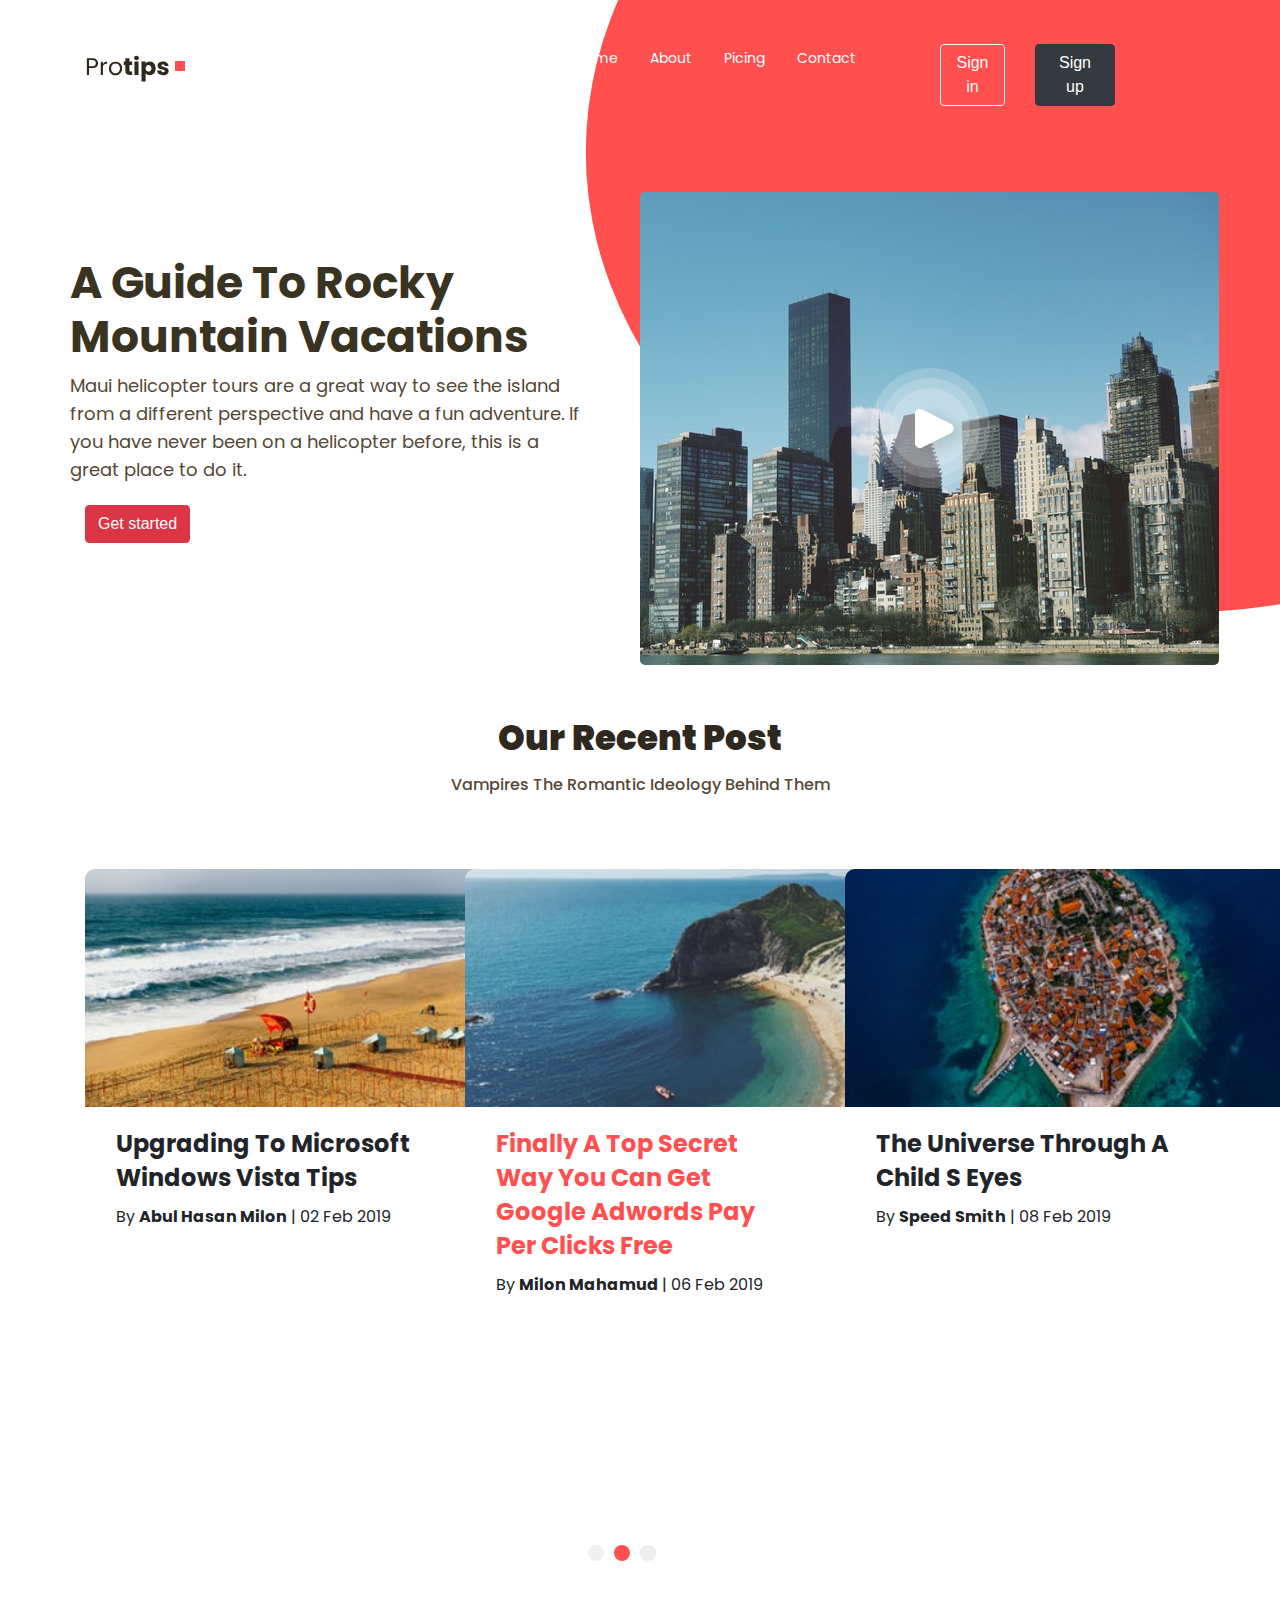
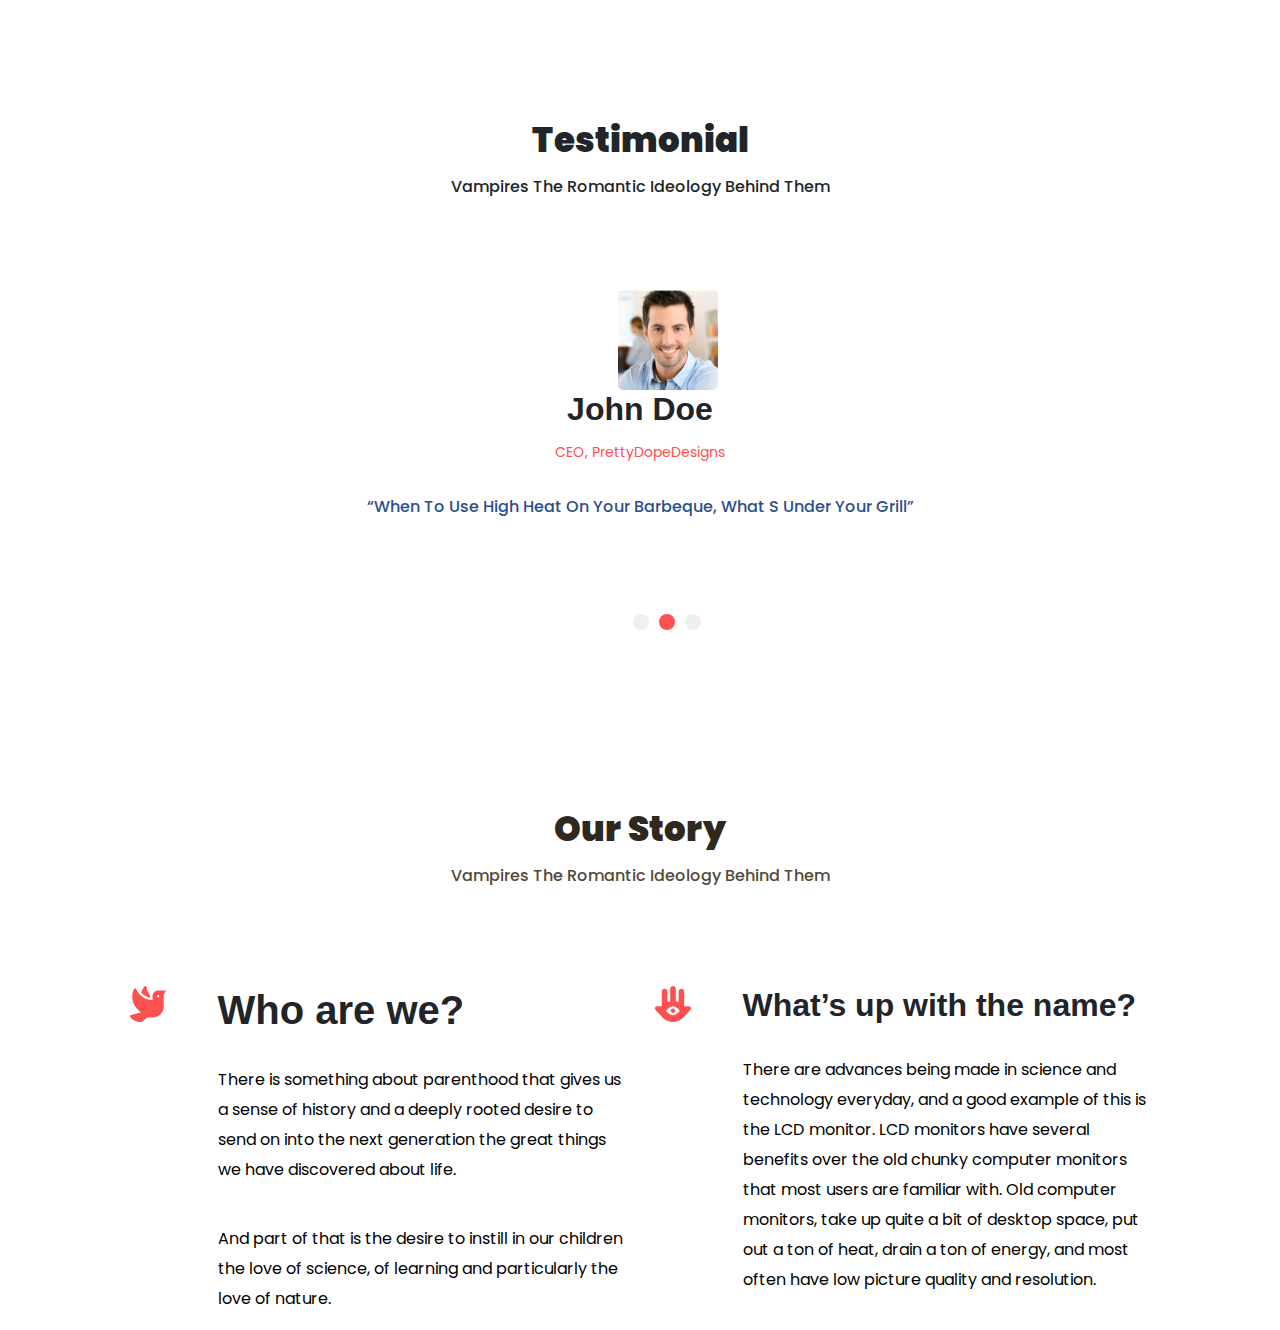
<file: Encabezado,1,4,5,6/index.html>
<!DOCTYPE html>
<html lang="es-MX">

<head>
    <meta charset="UTF-8">
    <meta name="viewport" content="width=device-width, initial-scale=1.0">
    <title>Document</title>
    <link rel="stylesheet" href="https://stackpath.bootstrapcdn.com/bootstrap/4.5.2/css/bootstrap.min.css" />
    <link href="https://fonts.googleapis.com/css2?family=Poppins:wght@200&display=swap" rel="stylesheet">
    <link rel="stylesheet" href="Styles.css" />
</head>

<body>
    <div class="row ovalo">
        <img src="Images/ovalo.svg" alt="">
    </div>
    <!--Inicia primera seccion-->
    <div class="container">
        <div class="row">
            <div class="col-sm-1">
                <a href="/" class=logo>
                    <img src="Images/Logo.svg" alt="">
                </a>
            </div>
            <div class="col-sm-4 offset-sm-4 text-right">
                <nav>
                    <ul class="nav">
                        <li class="nav-item"><a href="#" class="nav-link">Home</a></li>
                        <li class="nav-item"><a href="#" class="nav-link">About</a></li>
                        <li class="nav-item"><a href="#" class="nav-link">Picing</a></li>
                        <li class="nav-item"><a href="#" class="nav-link">Contact</a></li>
                    </ul>
                </nav>
            </div>
            <div class="col-sm-1  text-right">
                <div class="buttom" role="group" aria-label="Basic example">
                    <button type="button" class="btn btn-outline-light">Sign in</button>
                </div>
            </div>
            <div class="col-sm-2  text-right"id=boton>
                <div class="buttom2" role="group" aria-label="Basic example">
                    <button type="button" class="btn btn-dark">Sign up</button>
                </div>
            </div>
        </div>
    </div>
    <!--Acaba primera seccion-->
    <!--Inicia segunda seccion-->
    <div class="col-sm-6 offset-sm-6">
        <div class="row edificios">
            <img src="Images/edificios.svg" alt="">
        </div>
    </div>

    <div class="container" id=menu>
        <div class="row texto">
            <h1>A Guide To Rocky Mountain Vacations </h1>
            <p> Maui helicopter tours are a great way to see the island from a different perspective and have
                a fun adventure. If you have never been on a helicopter before, this is a great place to do it.
            </p>
        </div>
        <div class="buttom3" role="group" aria-label="Basic example">
            <button type="button" class="btn btn-danger">Get started</button>
        </div>
    </div>
    <!--Acaba segunda seccion-->
    <!--Inicia sexta-seccion-->
    <div class="container" id=sexta-seccion>
        <div class="row texto-centrado">
            <div class="col-sm-12 text-center">
                <h1> <strong>Our Recent Post </strong> </h1>
                <p> Vampires The Romantic Ideology Behind Them</p>
            </div>
        </div>
        <div class="row secciones">
            <div class="col-sm-4">
                <div class="card-1" style="width: 28rem;">
                    <img src="Images/playa-1.svg" class="card-img-top" alt="">
                    <div class="card-body">
                        <h5>Upgrading To Microsoft Windows Vista Tips </h5>
                        <p>By <strong>Abul Hasan Milon</strong> | 02 Feb 2019 </p>
                    </div>
                </div>
            </div>
            <div class="col-sm-4">
                <div class="card-2" style="width: 28rem;">
                    <img src="Images/playa-2.svg" class="card-img-top" alt="">
                    <div class="card-body">
                        <h6>Finally A Top Secret Way You Can Get Google Adwords Pay Per Clicks Free</h6>
                        <p> By <strong>Milon Mahamud </strong> | 06 Feb 2019</p>
                    </div>
                </div>
            </div>
            <div class="col-sm-4">
                <div class="card-3" style="width: 28rem;">
                    <img src="Images/playa-3.svg" class="card-img-top" alt="">
                    <div class="card-body">
                        <h5>The Universe Through A Child S Eyes</h5>
                        <p> By <strong>Speed Smith</strong> | 08 Feb 2019</p>
                    </div>
                </div>
            </div>
            <div class="imagen">
                <img src="Images/circulos-pequeños.svg" id="circulos" alt="">
            </div>
        </div>
    </div>
    <!--Acaba sexta-seccion-->
<!--Inicia cuarta seccion-->
<div class="container" id=cuarta-seccion>
    <div class="row texto-centrado2">
        <div class="col-sm-12 text-center">
            <h1> <strong>Testimonial</strong> </h1>
            <p>Vampires The Romantic Ideology Behind Them</p>
        </div>
    </div>
    <div class="imagen">
        <div class="col-sm-12 text-center">
        <img src="Images/perfil.svg"alt="">
            </div>
        </div>
        <div class="container" id=cuarta-seccion>
            <div class="row texto-centrado3">
                <div class="col-sm-12 text-center">
                    <h2> <strong>John Doe</strong> </h2>
                    <p>CEO, PrettyDopeDesigns</p>
                    </div>
                </div>
                <div class="container" id=cuarta-seccion>
                    <div class="row texto-centrado4">
                        <div class="col-sm-12 text-center">
                            <p>“When To Use High Heat On Your Barbeque, What S Under Your Grill”</p>
                        </div>
                    </div>
              </div>
        <div class="imagen">
            <div class="col-sm-12 text-center">
            <img src="Images/circulos-pequeños.svg" id="circulos" alt="">
        </div>
     </div>
      <!--Inicia quinta-seccion-->
      <div class="container" id=quinta-seccion>
        <div class="row texto-centrado">
            <div class="col-sm-12 text-center">
                <h1> <strong>Our Story</strong> </h1>
                <p>Vampires The Romantic Ideology Behind Them</p>
            </div>
        </div>
        <div class="container" id=quinta-seccion2>
            <div class="row cuadors">
                <div class="col-sm 1">
                    <a href="/"class=paloma>
                        <img src="Images/paloma.svg" alt="">
                        </a>
                </div>
                <div class="col-sm-5">            
                    <h1> <strong>Who are we?</strong> </h1>
                    <p>There is something about parenthood that gives us a sense of history and a deeply rooted desire to send on into the next generation the great things we have discovered about life.
                    </p>
                    <p>And part of that is the desire to instill in our children the love of science, of learning and particularly the love of nature. </p>
                </div>
                <div class="col-sm 1">
                    <a href="/"class=mano>
                    <img src="Images/mano.svg" alt="">
                    </a>
                </div>
                <div class="col-sm-5">
                    <h2> <strong>What’s up with the name?</strong> </h2>
                    <p>There are advances being made in science and technology everyday, and a good example of this is the LCD monitor. 
                    LCD monitors have several benefits over the old chunky computer monitors that most users are familiar with.
                     Old computer monitors, take up quite a bit of desktop space, put out a ton of heat, drain a ton of energy, 
                     and most often have low picture quality and resolution.
                                </p>
                </div>

            </div>
        </div>            


</body>

</html>
</file>
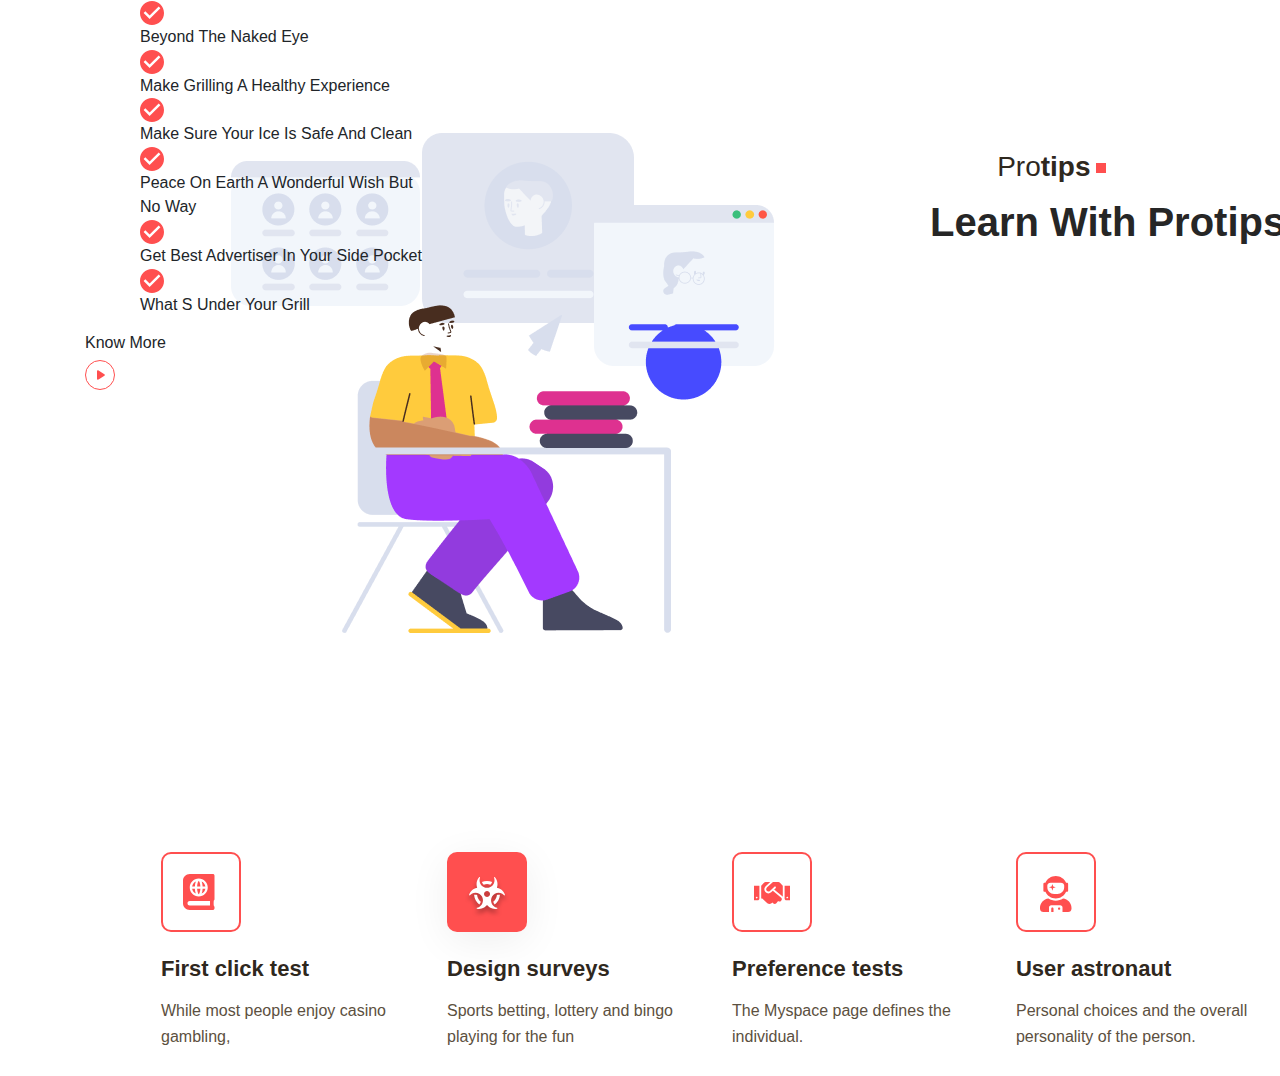
<file: Segundo_Parcial_Sketch.html>
<!DOCTYPE html>
<html>
<head>

	<meta charset="utf-8">
	<meta  name="viewport" content="width=device-width, initial-scale=1.0" />
	<link rel="stylesheet" type="text/css" href=https://stackpath.bootstrapcdn.com/bootstrap/4.5.2/css/bootstrap.min.css>
	<link rel="stylesheet" type="text/css" href="CSS/Segundo_Parcial_Sketch_Style.css">

	<title>Sketch del segundo parcial</title>
	
</head>
<body>


	<div class="Iconos">
		<div class="container">
			<div class="row">
				<div class="col-sm-15">

					<div class="FirstClick">
						<div class="Rectangulo">
						<div class="PrimerClic"><img src="IMAGES/atlas.svg"></div>
						</div>
						<h1>First click test</h1>
						<p>While most people enjoy casino gambling,</p>
					</div>

					<div class="DesignSurveys">
						<div class="RectanguloRed">
							<div class="Biohazard"><img src="IMAGES/biohazard.svg"></div>
						</div>
						<h1>Design surveys</h1>
						<p>Sports betting, lottery and bingo playing for the fun</p>
					</div>

					<div class="PreferenceTests">
						<div class="RectanguloPreference">
							<div class="HandShake"><img src="IMAGES/handshake.svg"></div>
						</div>
						<h1>Preference tests</h1>
						<p>The Myspace page defines the individual.</p>
					</div>

					<div class="UserAstronaut">
						<div class="RectanguloUser">
							<div class="Usuario"><img src="IMAGES/user-astronaut.svg"></div>
						</div>
						<h1>User astronaut</h1>
						<p>Personal choices and the overall personality of the person. </p>
					</div>

				</div>
			</div>
		</div>
	</div>

		<div class="AboutUs">
		<div class="container">
			<div class="row">
				<div class="col-sm-8">

					<div class="Protips">

						<h3>Pro<strong>tips</strong></h3>
					</div>
						<div class="CuadritoRojo"><img src="IMAGES/Rectangle.svg"></div>

					

					<div class="LearnWithPropits">
						<h2>Learn With Protips</h2>
					</div>

					<div class="Ilustration"><img src="IMAGES/illustrator.png"></div>

					<div class="Listado">
						<div class="col-sm-6">
							<ul type="none" class="ProtipsList">
								<div class="PrimerListado">
									<div class="Shape01"><img src="IMAGES/Shape.svg"></div>
									<li>Beyond The Naked Eye</li></div>

								<div class="SegundoListado">
									<div class="Shape02"><img src="IMAGES/Shape.svg"></div>
									<li>Make Grilling A Healthy Experience</li></div>

								<div class="TercerListado">
									<div class="Shape03"><img src="IMAGES/Shape.svg"></div>
									<li>Make Sure Your Ice Is Safe And Clean</li></div>

								<div class="CuartoListado">
									<div class="Shape04"><img src="IMAGES/Shape.svg"></div>
									<li>Peace On Earth A Wonderful Wish But No Way</li></div>

								<div class="QuintoListado">
									<div class="Shape05"><img src="IMAGES/Shape.svg"></div>
									<li>Get Best Advertiser In Your Side Pocket</li></div>

								<div class="SextoListado">
									<div class="Shape06"><img src="IMAGES/Shape.svg"></div>
									<li>What S Under Your Grill</li></div>
							</ul>
						</div>
					</div>
					
					<div class="ButtonKnowMore">
						<h6>Know More</h6>
					</div>

					<div class="WatchMore">
						<div class="VideoIcon"><img src="IMAGES/Group 6.svg"></div>
					</div>
					
				</div>
			</div>
		</div>
	</div>

</body>
</html>
</file>
<file: Encabezado,1,4,5,6/Styles.css>
/*font-family: 'Poppins', sans-serif;*/
.ovalo{
    position: absolute;
    left: 600px;
}

.logo{  
    padding-top: 49px;
    display: block;
}

.nav-link{  
  padding-top: 44px;
  height: 28px;
  font-family: 'Poppins', sans-serif;
  font-style: normal;
  font-weight: normal;
  font-size: 14px;
  line-height: 28px;
  color: #FFFFFF;
}
.buttom{    
    padding-top: 44px;
    display: block;
    
}
.boton{ 
    width: 80px;
}
.buttom2{   
    padding-top:  44px;
    width: 80px;
    display: block;
}
/*acaba primera*/
.texto{
    padding-top: 150px;
    width: 518px;
    height: 331px;
}
 .texto h1{    
    font-family: 'Poppins', sans-serif;
    font-style: normal;
    font-weight: bold;
    font-size: 44px;
    line-height: 54px;
    color: #3B3322 ;
}
 .texto p{
    font-family: 'Poppins', sans-serif;
    font-style: normal;
    font-weight: normal;
    font-size: 18px;
    line-height: 28px;
    color: #544835;
}
.buttom3{   
    padding-top: 68px;
    width: 200px;
    margin-right: 200px;
    display: flex;
}
.edificios{

    position: absolute;
    bottom: 0px;
    top: 86px; 
  
}
  

/*inica sexta-seccion*/
.texto-centrado{
    padding-top: 170px;
}
.texto-centrado h1{
    font-family: 'Poppins', sans-serif;
    font-style: normal;
    font-weight: bold;
    font-size: 34px;
    line-height: 51px;
    color: #2F281E;
    height: 51px;
}
.texto-centrado p{
    font-family: 'Poppins', sans-serif;
    font-style: normal;
    font-weight: 500;
    font-size: 16px;
    line-height: 26px;
    color: #544837 ;
}
.card-body h5{
    font-family: 'Poppins', sans-serif;
    font-style: normal;
    font-weight: bold;
    font-size: 24px;
    line-height: 34px;
}
.card-body p{
    font-family: 'Poppins', sans-serif;
    font-style: normal;
    font-weight: normal;
    font-size: 16px;
    line-height: 28px;
}
.card-body h6{
    font-family: 'Poppins', sans-serif;
    font-style: normal;
    font-weight: bold;
    font-size: 24px;
    line-height: 34px;
    color: #FF4F4F;
}
.secciones {
    padding-top: 55px;
}
.card-body {
    width: 348px;
    height: 359px;
    padding-left: 31px;
}
.imagen{
    padding-left: 518px;
    padding-right: 518px;
    padding-top: 45px;
}
/*Inicia cuarta*/
.texto-centrado2{
    padding-top: 151px;
}
.texto-centrado2 h1{
    font-family: 'Poppins', sans-serif;
    font-style: normal;
    font-weight: bold;
    font-size: 34px;
    line-height: 51px;
}
.texto-centrado2 p{
    font-family: 'Poppins', sans-serif;
    font-style: normal;
    font-weight: 500;
    font-size: 16px;
    line-height: 26px;
}
.texto-centrado3 p{   
  font-size: 14px;
  color:  #FF4F4F;
  font-family: 'Poppins', sans-serif;
  font-weight: 600px;
  line-height: 30px;
}
.texto-centrado4 p{
    font-family: 'Poppins', sans-serif;
    font-weight: 500;
    font-style: normal;
    line-height: 26px;
    font-size: 16px;
    color: #2C4E8B;
    padding-top: 11px;

}
.imagen {
    padding-top: 74px;
}
/*Acaba cuarta*/
/*Inica quinta*/
.cuadros{
    padding-top: 91px;
}
.cuadors{    
    padding-top: 81px;
}
.cuadors p{
    padding-top: 23px;
    font-family: 'Poppins', sans-serif;
    font-weight: normal;
    font-style: normal;
    line-height: 30px;
    font-size: 16px;
    color: #000000;
}
/*Termina quinta*/
</file>
<file: CSS/Segundo_Parcial_Sketch_Style.css>
div.FirstClick h1{
	position: absolute;
	height: 33px;
	left: 0%;
	right: 85.02%;
	top: calc(50% - 33px/2 + 4.5px);

	font-family: 'Poppins', sans-serif;
	font-style: normal;
	font-weight: 600;
	font-size: 22px;
	line-height: 33px;

	color: #2F281E;
}

div.FirstClick p{
	position: absolute;
	left: 0%;
	right: 78.08%;
	top: 65.18%;
	bottom: 11.61%;

	font-family:  'Poppins', sans-serif;
	font-style: normal;
	font-weight: 500;
	font-size: 16px;
	line-height: 26px;

	color: #5C5040;
}

div.Rectangulo{
	position: absolute;
	left: 0%;
	right: 92.69%;
	top: 0%;
	bottom: 64.29%;

	border: 2px solid #FF4F4F;
	border-radius: 10px;
}

div.PrimerClic{
	margin-left: 20px;
	margin-top: 20px;
}

div.RectanguloRed{
	position: absolute;
	left: 26.12%;
	right: 66.58%;
	top: 0%;
	bottom: 64.29%;

	background: #FF4F4F;
	box-shadow: 0px 9px 42px rgba(9, 10, 12, 0.0661604);
	border-radius: 10px;
}   

div.Biohazard{
	margin-left: 18px;
	margin-top: 25px;
}

div.DesignSurveys h1{
	position: absolute;
	height: 33px;
	left: 26.12%;
	right: 58.36%;
	top: calc(50% - 33px/2 + 4.5px);

	font-family: 'Poppins', sans-serif;
	font-style: normal;
	font-weight: 600;
	font-size: 22px;
	line-height: 33px;

	color: #2F281E;
}

div.DesignSurveys p{
	position: absolute;
	left: 26.12%;
	right: 51.96%;
	top: 65.18%;
	bottom: 11.61%;

	font-family: 'Poppins', sans-serif;
	font-style: normal;
	font-weight: 500;
	font-size: 16px;
	line-height: 26px;

	color: #5C5040;
}

div.RectanguloPreference{
	position: absolute;
	left: 52.15%;
	right: 40.55%;
	top: 0%;
	bottom: 64.29%;

	border: 2px solid #FF4F4F;
	border-radius: 10px;
}

div.HandShake{
	margin-top: 26px;
	margin-left: 20px;
}

div.PreferenceTests h1{
	position: absolute;
	height: 33px;
	left: 52.15%;
	right: 31.32%;
	top: calc(50% - 33px/2 + 4.5px);

	font-family:  'Poppins', sans-serif;
	font-style: normal;
	font-weight: 600;
	font-size: 22px;
	line-height: 33px;

	color: #2F281E;
}

div.PreferenceTests p{
	position: absolute;
	left: 52.15%;
	right: 25.94%;
	top: 65.18%;
	bottom: 11.61%;

	font-family:  'Poppins', sans-serif;
	font-style: normal;
	font-weight: 500;
	font-size: 16px;
	line-height: 26px;

	color: #5C5040;
}

div.RectanguloUser{
	position: absolute;
	left: 78.08%;
	right: 14.61%;
	top: 0%;
	bottom: 64.29%;

	border: 2px solid #FF4F4F;
	border-radius: 10px;
}

div.Usuario{
	margin-top: 22px;
	margin-left: 22px;

}
div.UserAstronaut h1{
	position: absolute;
	height: 33px;
	left: 78.08%;
	right: 6.76%;
	top: calc(50% - 33px/2 + 4.5px);

	font-family:'Poppins', sans-serif;
	font-style: normal;
	font-weight: 600;
	font-size: 22px;
	line-height: 33px;

	color: #2F281E;
}

div.UserAstronaut p{
	position: absolute;
	left: 78.08%;
	right: 0%;
	top: 65.18%;
	bottom: 0%;

	font-family:'Poppins', sans-serif;
	font-style: normal;
	font-weight: 500;
	font-size: 16px;
	line-height: 26px;

	color: #5C5040;
}

div.Iconos{
	font-family:  'Poppins', sans-serif;
	position: absolute;
	width: 1095px;
	height: 224px;
	left: 161px;
	top: 852px;	
}
<<<<<<< Updated upstream
/*inicia sexta seccion*/
.texto-centrado{
    padding-top: 108px;
}
.texto-centrado h1{
    font-family: 'Poppins', sans-serif;
    font-style: normal;
    font-weight: bold;
    font-size: 34px;
    line-height: 51px;
    color: #2F281E;
    height: 51px;
}
.texto-centrado p{
    font-family: 'Poppins', sans-serif;
    font-style: normal;
    font-weight: 500;
    font-size: 16px;
    line-height: 26px;
    color: #544837 ;
}
.card-body h5{
    font-family: 'Poppins', sans-serif;
    font-style: normal;
    font-weight: bold;
    font-size: 24px;
    line-height: 34px;
}
.card-body p{
    font-family: 'Poppins', sans-serif;
    font-style: normal;
    font-weight: normal;
    font-size: 16px;
    line-height: 28px;
}
.card-body h6{
    font-family: 'Poppins', sans-serif;
    font-style: normal;
    font-weight: bold;
    font-size: 24px;
    line-height: 34px;
    color: #FF4F4F;
}
.secciones {
    padding-top: 55px;
}
.card-body {
    width: 348px;
    height: 359px;
    padding-left: 31px;
}
.imagen{
    padding-left: 518px;
    padding-right: 518px;
    padding-top: 45px;
}
/*termina sexta seccion*/
.ovalo{
    position: absolute;
    left: 600px;
}

.logo{  
    padding-top: 49px;
    display: block;
}

.nav-link{  
  padding-top: 44px;
  height: 28px;
  font-family: 'Poppins', sans-serif;
  font-style: normal;
  font-weight: normal;
  font-size: 14px;
  line-height: 28px;
  color: #FFFFFF;
}
.buttom{    
    padding-top: 44px;
    display: block;
    
}
.boton{ 
    width: 80px;
}
.buttom2{   
    padding-top:  44px;
    width: 80px;
    display: block;
}
/* acaba primera seccion*/
/*iniica segunda seccion*/
.texto{
    padding-top: 150px;
    width: 518px;
    height: 331px;
}
 .texto h1{    
    font-family: 'Poppins', sans-serif;
    font-style: normal;
    font-weight: bold;
    font-size: 44px;
    line-height: 54px;
    color: #3B3322 ;
}
 .texto p{
    font-family: 'Poppins', sans-serif;
    font-style: normal;
    font-weight: normal;
    font-size: 18px;
    line-height: 28px;
    color: #544835;
}
.buttom3{   
    padding-top: 68px;
    width: 200px;
    margin-right: 200px;
    display: flex;
}
.edificios{

    position: absolute;
    bottom: 0px;
    top: 86px; 
  
}
/*acaba segunda seccion*/
/*Inicia cuarta*/
.texto-centrado2{
    padding-top: 151px;
}
.texto-centrado2 h1{
    font-family: 'Poppins', sans-serif;
    font-style: normal;
    font-weight: bold;
    font-size: 34px;
    line-height: 51px;
}
.texto-centrado2 p{
    font-family: 'Poppins', sans-serif;
    font-style: normal;
    font-weight: 500;
    font-size: 16px;
    line-height: 26px;
}
.texto-centrado3 p{   
  font-size: 14px;
  color:  #FF4F4F;
  font-family: 'Poppins', sans-serif;
  font-weight: 600px;
  line-height: 30px;
}
.texto-centrado4 p{
    font-family: 'Poppins', sans-serif;
    font-weight: 500;
    font-style: normal;
    line-height: 26px;
    font-size: 16px;
    color: #2C4E8B;
    padding-top: 11px;

}
.imagen {
    padding-top: 74px;
}
/*Acaba cuarta*/
/*Inica quinta*/
.cuadros{
    padding-top: 91px;
}
.cuadors{    
    padding-top: 81px;
}
.cuadors p{
    padding-top: 23px;
    font-family: 'Poppins', sans-serif;
    font-weight: normal;
    font-style: normal;
    line-height: 30px;
    font-size: 16px;
    color: #000000;
}
/*Termina quinta*/
=======
div.AboutUs{
	position: absolute;
	width: 1400px;
	height: 730px;
	left: 0px;
	top: 1148px;

}

div.Protips{
	position: absolute;
	height: 36px;
	left: 122%;
	right: 33%;
	top: 150px;
x
	font-family: 'Poppins', sans-serif;
	font-style: normal;
	font-weight: normal;
	font-size: 24px;
	line-height: 36px;

	color: #2F281E;
}

div.CuadritoRojo{
	position: absolute;
	height: 36px;
	left: 135%;
	right: 33%;
	top: 155px;
}

div.LearnWithPropits h2{
	position: absolute;
	height: 60px;
	left: 860px;
	right: 246px;
	top: 192px;
	width: 1000px;

	font-family: 'Poppins', sans-serif;
	font-style: normal;
	font-weight: bold;
	font-size: 40px;
	line-height: 60px;

	color: #262626;
}

div.Ilustration{
	position: absolute;
	width: 543px;
	height: 501px;
	left: 161px;
	top: 133px;
	bottom: 96px;
	size: -220px;
}

/*SEptimaParte*/


div.Subscribe{
	
	position: absolute;
	width: 1110px;
	height: 301px;
	left: 147px;
	top: 3808px;
}
div.Email{
	position: absolute;
	left: 0%;
	right: 0%;
	top: 0%;
	bottom: 0%;

}
div.Subscribe h4{
	font-style: normal;
	font-weight: normal;
	font-size: 23px;
	line-height: 30px;
	color: #FFFFFF;

	position: absolute;
	left: 210px;
	top: 145px;

}
ul.SubscribeInput li{
 position: absolute;
 top: 130px;
 left: 210px;

}
button{
	background-color: #FF4F4F ;
	mix-blend-mode: normal;
	opacity: 0.5;

	border: 2px solid #FFFFFF;
	box-sizing: border-box;
	border-radius:  0 10px 10px 0;
	box-sizing: 100px;
	padding: 15px;
	position: absolute;
	left: 610px;
	background-image: url(IMAGES/send-email.svg);
	background-size: cover;

}

input {
	background-color: #FF4F4F ;
	mix-blend-mode: normal;
	opacity: 0.5;

	border: 2px solid #FFFFFF;
	box-sizing: border-box;
	border-radius: 10px 0 0 10px;
	box-sizing: 100px;
	padding: 15px;
	left: 332px;
	position: absolute;
} 
input[type="email"]{
	font-family:'Poppins', sans-serif;
	font-style: normal;
	font-weight: normal;
	font-size: 16px;
	line-height: 24px;
	color: white;
	width: 280px;
}
.SubscribeInput input::placeholder{
	color: white;
}

label[for="mail"]{
	font-size: 20px;
	color: white;
	font-family:'Poppins', sans-serif;
}

div.Mascara{
	position: absolute;
	width: 1110px;
	height: 301px;
	left: -15px;
	top: 60px;

	background: #FF4F4F;
	border-radius: 10px;
}
.Ovalo1{
	width: 220px;
	height: 220px;
	border-radius: 50%;

	background: #FFFFFF;
	mix-blend-mode: normal;
	opacity: 0.06;	

	position: absolute;
	margin: auto;
	left: 300px;
	right: 0;
	top: -120px;
	bottom: 0;

}
.Ovalo2{
	width: 260px;
	height: 260px;
	border-radius: 50%;

	background: #FFFFFF;
	mix-blend-mode: normal;
	opacity: 0.06;	
	
	position: absolute;
	margin: auto;
	left: 555px;
	right: 0;
	top: -120px;
	bottom: 0;
}
.Ovalo3{
	width: 220px;
	height: 230px;
	border-radius: 50%;

	background: #FFFFFF;
	mix-blend-mode: normal;
	opacity: 0.06;	

	position: absolute;
	margin: auto;
	left: 850px;
	right: 0;
	top: -120px;
	bottom: 0;

}
.Ovalo4{
	width: 220px;
	height: 220px;
	border-radius: 50%;

	background: #FFFFFF;
	mix-blend-mode: normal;
	opacity: 0.06;	

	position: absolute;
	margin: auto;
	left: -850px;
	right: 0;
	top: 700px;
	bottom: 0;

}

.Ovalo5{
	width: 260px;
	height: 260px;
	border-radius: 50%;

	background: #FFFFFF;
	mix-blend-mode: normal;
	opacity: 0.06;	

	position: absolute;
	margin: auto;
	left: -625px;
	right: 0;
	top: 700px;
	bottom: 0;

}

.Ovalo6{
	width: 220px;
	height: 220px;
	border-radius: 50%;

	background: #FFFFFF;
	mix-blend-mode: normal;
	opacity: 0.06;	

	position: absolute;
	margin: auto;
	left: -350px;
	right: 0;
	top: 700px;
	bottom: 0;
}
div.LastPart{

	position: absolute;
	width: 1131px;
	height: 390px;
	left: 125px;
	top: 425px;
}
div.LastCuadritoRojo{
	position: absolute;
	background: #FF4F4F;
	border-radius: 0 0 0 0;

	left: 120px;
	width: 12px;
	height: 12px;
	top: 3915px;
	position: absolute;
}

div.tituloProtips h3{
	top: 3900px;
	position: absolute;
}

div.LastPart p{
	top: 3950px;
	position: absolute;
}
p.Texto01{
	position: absolute;
	left: 700px;
	height: 2000px;
	top: -200px;
	padding-top: 2000px;

}
</file>
